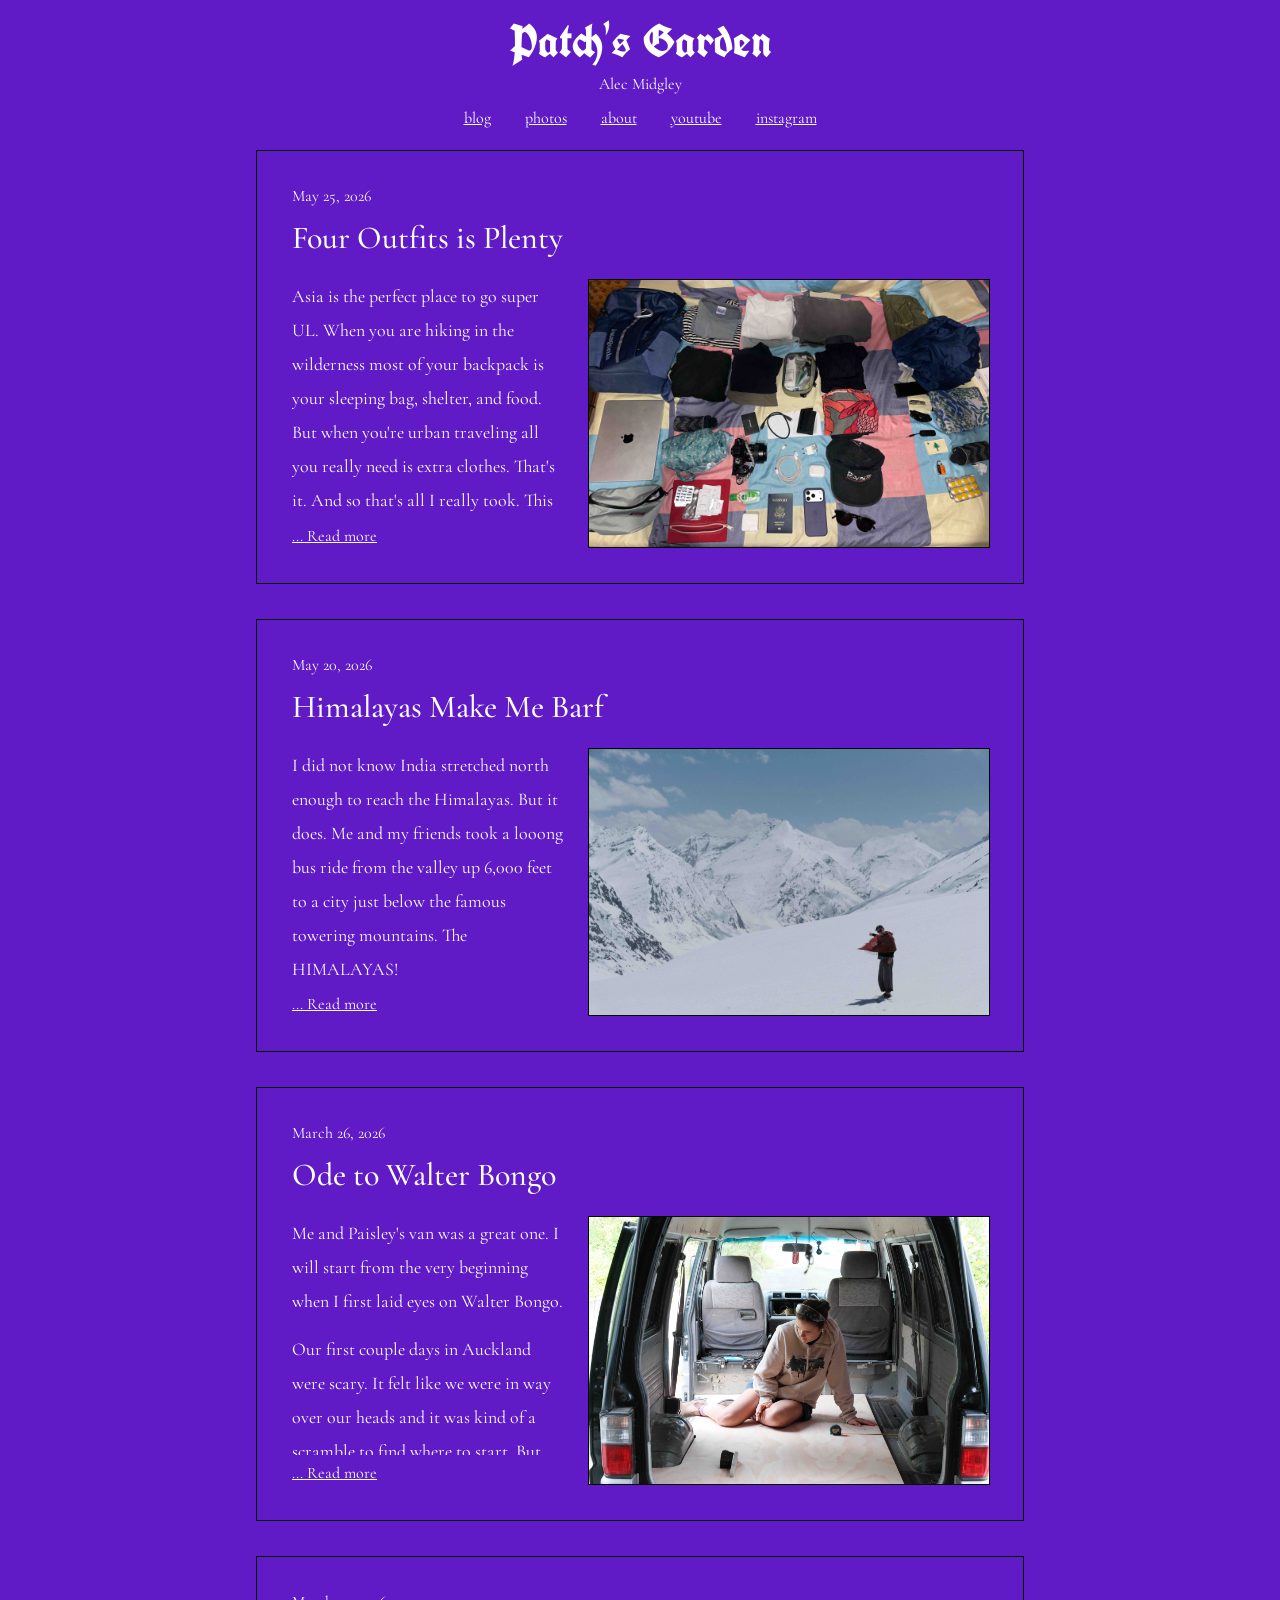
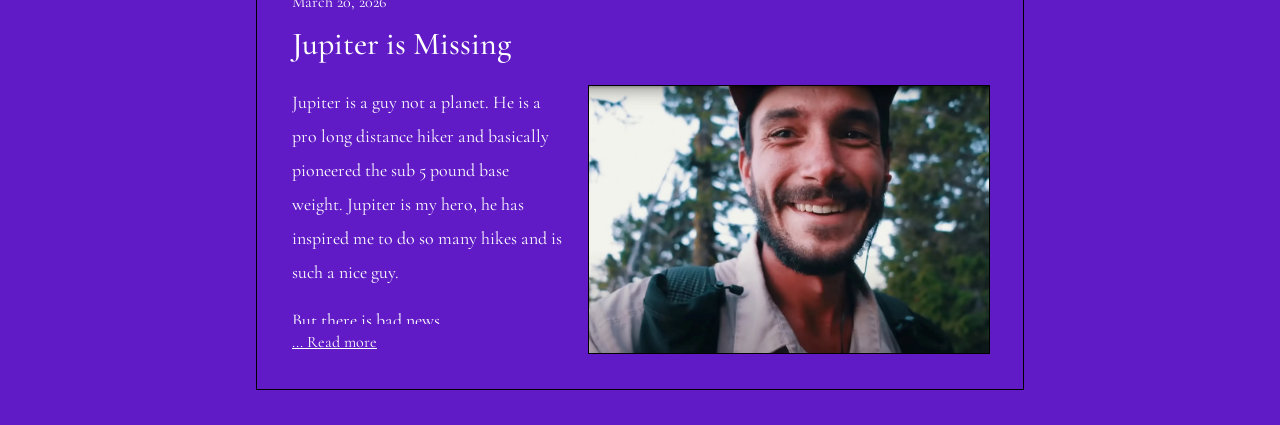
<file: index.html>
<!DOCTYPE html>
<html lang="en">

<head>

  <meta charset="UTF-8">
  <meta name="viewport" content="width=device-width, initial-scale=1.0">

  <title>Patch's Garden</title>

  <!-- BODY FONT -->
  <link rel="preconnect" href="https://fonts.googleapis.com">
  <link rel="preconnect" href="https://fonts.gstatic.com" crossorigin>

  <link href="https://fonts.googleapis.com/css2?family=Cormorant+Garamond:wght@400;500;600&display=swap" rel="stylesheet">

  <!-- TITLE FONT -->
  <link href="https://fonts.googleapis.com/css2?family=UnifrakturCook:wght@700&display=swap" rel="stylesheet">

  <!-- FAVICON -->
  <link rel="icon" type="image/png" href="images/favicon.png">
  <!-- CSS -->
  <link rel="stylesheet" href="style.css">

</head>

<body>

  <!-- HEADER -->
  <header class="header">

    <h1 class="site-title">Patch's Garden</h1>

    <p class="subtitle">Alec Midgley</p>

    <!-- NAVIGATION -->
    <nav class="nav">

      <a href="index.html"> blog </a>
      <a href="photos.html"> photos </a>
      <a href="about.html"> about </a>
      <a href="https://www.youtube.com/@patchsgarden" target="_blank"> youtube </a>
      <a href="https://www.instagram.com/patchsgarden/" target="_blank"> instagram </a>

    </nav>

  </header>

  <!-- BLOG -->
  <main class="blog-container">

    <!----------------------------------- V INSERT NEW ENTRIES DIRECTLY BELOW THIS LINE V ----------------------------------->
    
    
    <!------------------------------------------------------- ENTRY 1 ------------------------------------------------------->
    <article class="blog-post">

      <div class="entry-date">
        May 25, 2026
      </div>

      <h2 class="blog-title">
        Four Outfits is Plenty
      </h2>

      <div class="blog-preview">

        <div class="blog-preview-content">

          <div class="blog-preview-text">

            <p>
            Asia is the perfect place to go super UL. When you are hiking in the wilderness most of your backpack is your sleeping bag, shelter, and food. But when you're urban traveling all you really need is extra clothes. That's it. And so that's all I really took. This is my packing list for 6 countries over the course of two months in SE Asia and India.
            </p>

            <p>
            Patagonia Black Hole 25L. I really love the black hole line. They are extra durable and very simple. One big compartment and I have a nice blue one. On my first trip to India I used a Fjallraven pack but it had problems: it was a bit too small, had a wimpy laptop sleeve, and was separated into two main pockets.
            </p>

          </div>

          <p class="read-more">
            <a href="little-backpack-lots-of-travel.html">... Read more</a>
          </p>

        </div>

        <img
          src="images/asia_gear.jpeg"
          alt="Asia Gear"
          class="blog-preview-photo"
          title="Gear to the left I could've left at home"
        >

      </div>

    </article>

	<!-- End of entry -->

    <!------------------------------------------------------- ENTRY 2 ------------------------------------------------------->
    <article class="blog-post">

      <div class="entry-date">
        May 20, 2026
      </div>

      <h2 class="blog-title">
        Himalayas Make Me Barf
      </h2>

      <div class="blog-preview">

        <div class="blog-preview-content">

          <div class="blog-preview-text">

            <p>
              I did not know India stretched north enough to reach the Himalayas. But it does. Me and my friends took a looong bus ride from the valley up 6,000 feet to a city just below the famous towering mountains. The HIMALAYAS!
            </p>

            <p>
              The streets are narrow. They were built four hundred years ago, and because of that only designed with people and yaks in mind. But four centuries later and the streets are infested with cars. They zoom up and down the winding mountain roads leaving no room at all for people. It's annoying constantly being honked at. If you're a person get used to walking in the ditch. Or being hit by a vehicle.
            </p>

          </div>

          <p class="read-more">
            <a href="himalayas-make-me-barf.html">... Read more</a>
          </p>

        </div>

        <img
          src="images/himalayas.jpeg"
          alt="Himalayas"
          class="blog-preview-photo"
          title="Thanks georgia"
        >

      </div>

    </article>
	  
	<!-- End of entry -->

    <!------------------------------------------------------- ENTRY 3 ------------------------------------------------------->
    <article class="blog-post">

      <div class="entry-date">
        March 26, 2026
      </div>

      <h2 class="blog-title">
        Ode to Walter Bongo
      </h2>

      <div class="blog-preview">

        <div class="blog-preview-content">

          <div class="blog-preview-text">

            <p>
              Me and Paisley's van was a great one. I will start from the very beginning when I first laid eyes on Walter Bongo.
            </p>

            <p>
              Our first couple days in Auckland were scary. It felt like we were in way over our heads and it was kind of a scramble to find where to start. But once we got going it wasn't so bad. First on the to do list: buy a van. They are pretty cheap in NZ, lots and lots of people buy them, travel for a year, and resell them when they leave.
            </p>

          </div>

          <p class="read-more">
            <a href="ode-to-walter-bongo.html">... Read more</a>
          </p>

        </div>

        <img
          src="images/paisley-working.jpeg"
          alt="Paisley working on the van"
          class="blog-preview-photo"
        >

      </div>

    </article>
	  
	<!-- End of entry -->

    <!------------------------------------------------------- ENTRY 4 ------------------------------------------------------->
    <article class="blog-post">

      <div class="entry-date">
        March 20, 2026
      </div>

      <h2 class="blog-title">
        Jupiter is Missing
      </h2>

      <div class="blog-preview">

        <div class="blog-preview-content">

          <div class="blog-preview-text">

            <p>
              Jupiter is a guy not a planet. He is a pro long distance hiker and basically pioneered the sub 5 pound base weight. Jupiter is my hero, he has inspired me to do so many hikes and is such a nice guy.
            </p>

            <p>
              But there is bad news.
            </p>

          </div>

          <p class="read-more">
            <a href="jupiter-is-missing.html">... Read more</a>
          </p>

        </div>

        <img
          src="images/jupiter.jpeg"
          alt="Jupiter"
          class="blog-preview-photo"
        >

      </div>

    </article>
	  
	<!-- End of entry -->
	  
  </main>

</body>
</html>
</file>
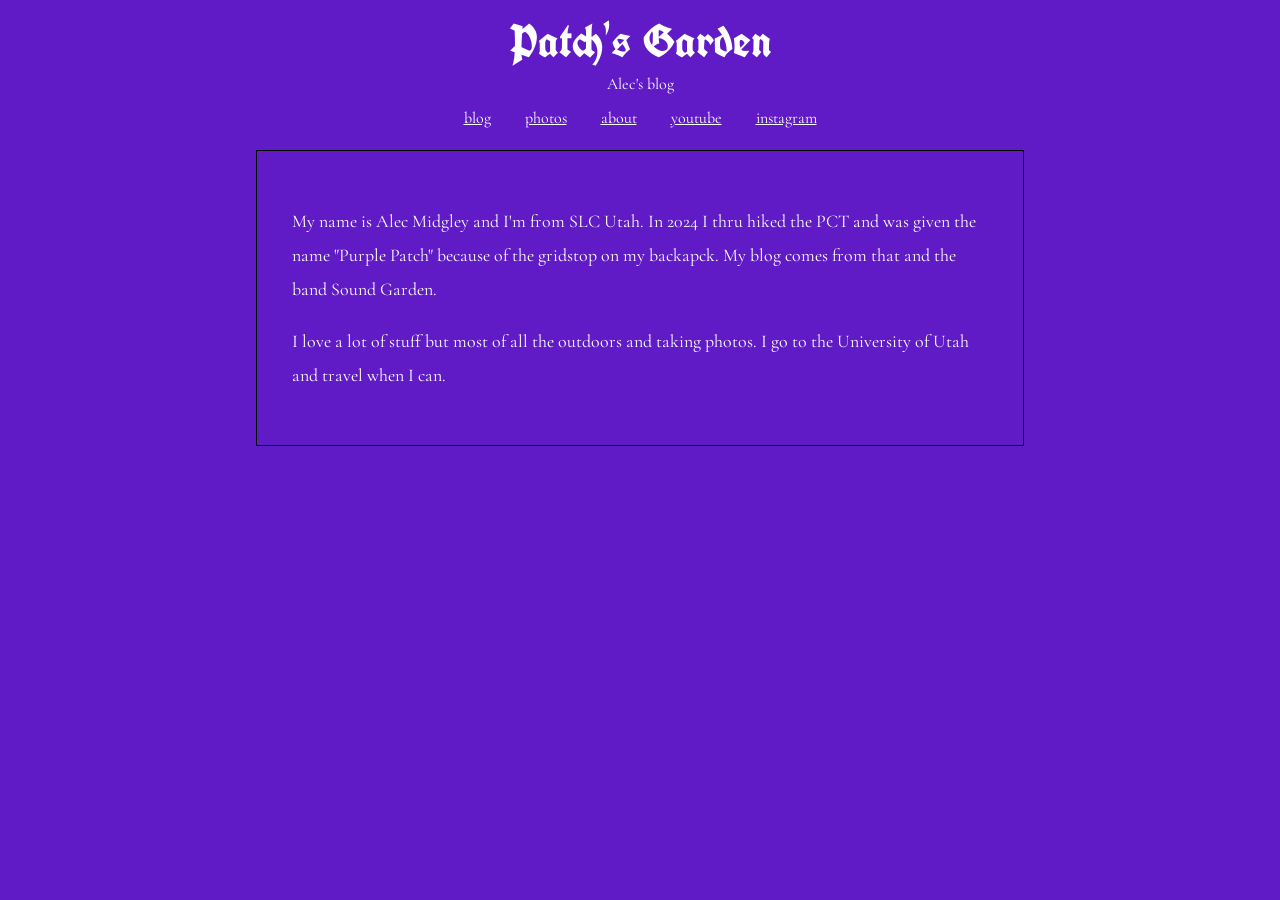
<file: about.html>
<!DOCTYPE html>
<html lang="en">

<head>

  <meta charset="UTF-8">
  <meta name="viewport" content="width=device-width, initial-scale=1.0">

  <title>Photos — Patch's Garden</title>

  <!-- BODY FONT -->
  <link rel="preconnect" href="https://fonts.googleapis.com">
  <link rel="preconnect" href="https://fonts.gstatic.com" crossorigin>

  <link href="https://fonts.googleapis.com/css2?family=Cormorant+Garamond:wght@400;500;600&display=swap" rel="stylesheet">

  <!-- TITLE FONT -->
  <link href="https://fonts.googleapis.com/css2?family=UnifrakturCook:wght@700&display=swap" rel="stylesheet">

  <!-- FAVICON -->
  <link rel="icon" type="image/png" href="images/favicon.png">
  <!-- CSS -->
  <link rel="stylesheet" href="style.css">

</head>

<body>

  <!-- HEADER -->
  <header class="header">

    <h1 class="site-title">Patch's Garden</h1>

    <p class="subtitle">Alec's blog</p>

    <!-- NAVIGATION -->
    <nav class="nav">

      <a href="index.html"> blog </a>
      <a href="photos.html"> photos </a>
      <a href="about.html"> about </a>
      <a href="https://www.youtube.com/@patchsgarden" target="_blank"> youtube </a>
      <a href="https://www.instagram.com/patchsgarden/" target="_blank"> instagram </a>

    </nav>

  </header>
  <!-- BLOG -->
  <main class="blog-container">

    <!-- ENTRY ONE -->
    <article class="blog-post">

      <div class="blog-text">

        <p>
          My name is Alec Midgley and I'm from SLC Utah. In 2024 I thru hiked the PCT and was given the name "Purple Patch" because of the gridstop on my backapck. My blog comes from that and the band Sound Garden.
        </p>

        <p>
          I love a lot of stuff but most of all the outdoors and taking photos. I go to the University of Utah and travel when I can. 
        </p>

      </div>

    </article>


</body>
</html>
</file>
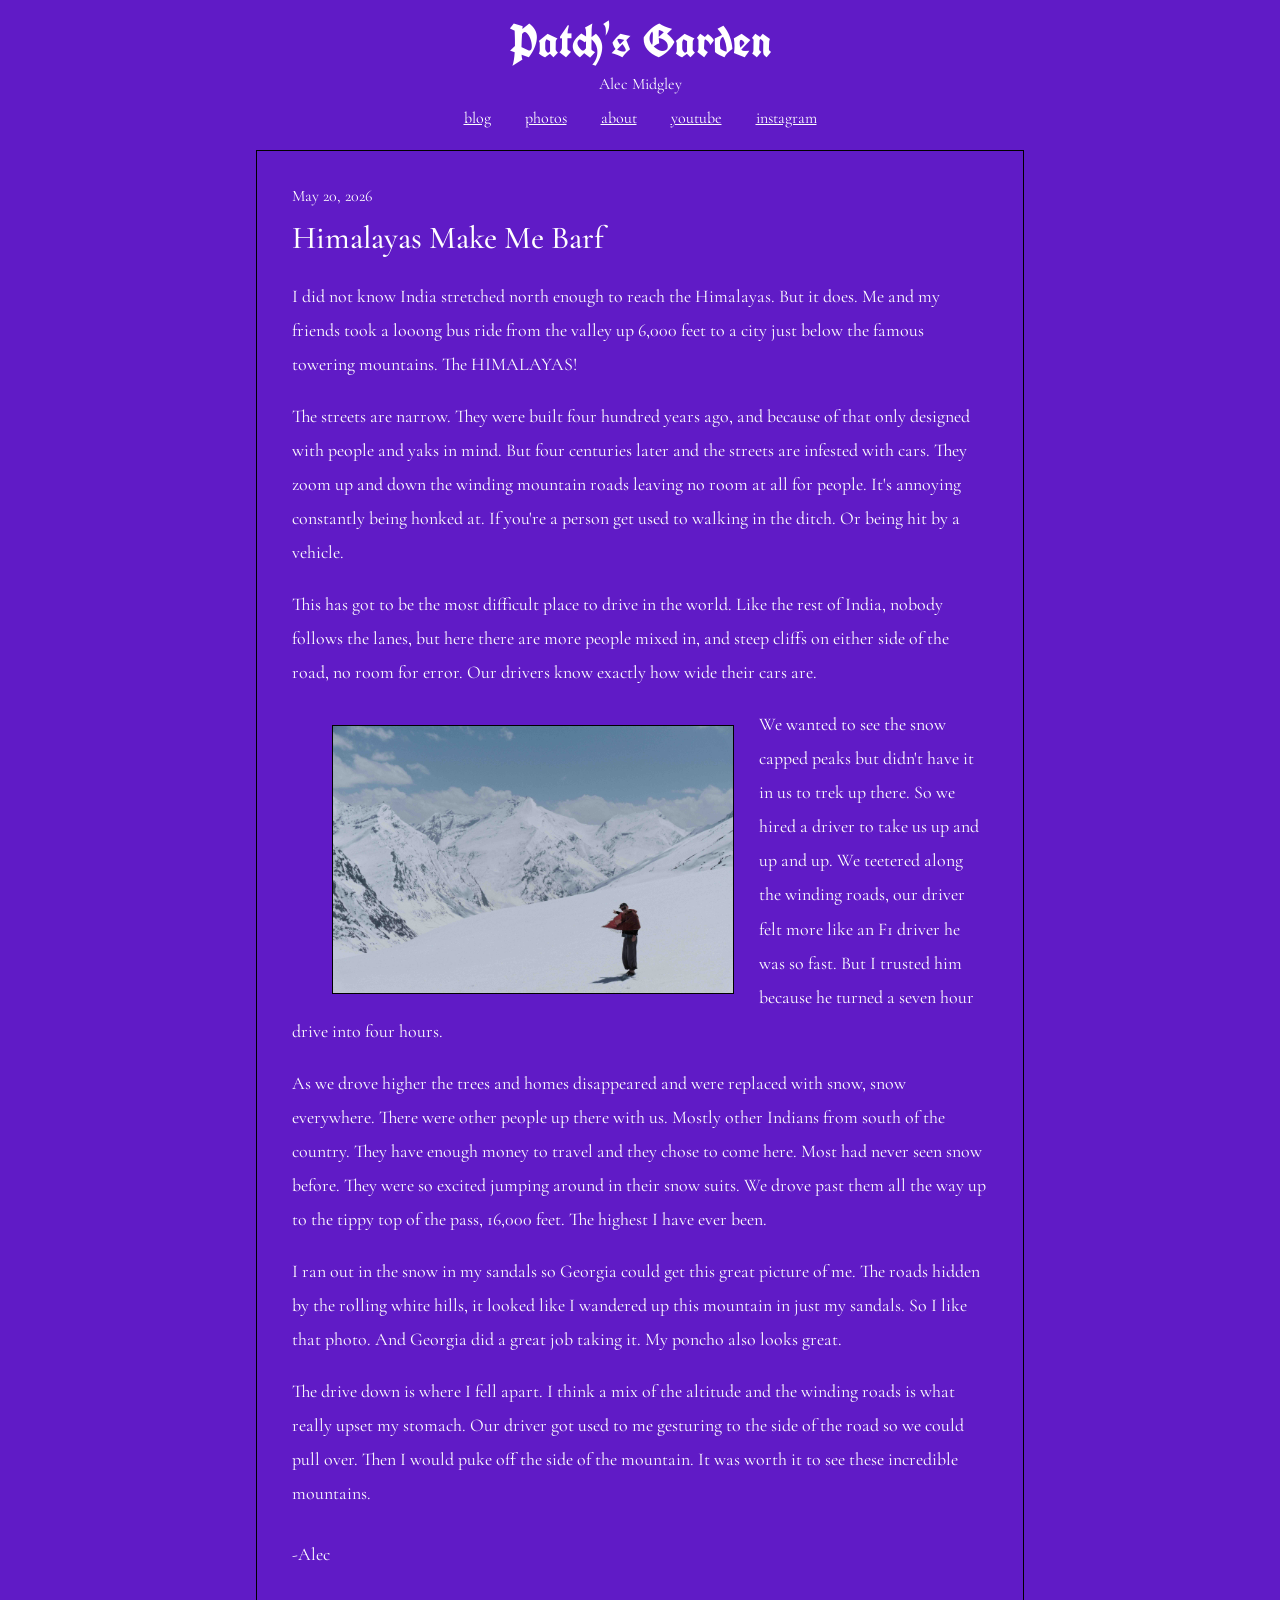
<file: himalayas-make-me-barf.html>
<!DOCTYPE html>
<html lang="en">

<head>

  <meta charset="UTF-8">
  <meta name="viewport" content="width=device-width, initial-scale=1.0">

  <title>Himalayas Make Me Barf — Patch's Garden</title>

  <!-- BODY FONT -->
  <link rel="preconnect" href="https://fonts.googleapis.com">
  <link rel="preconnect" href="https://fonts.gstatic.com" crossorigin>

  <link href="https://fonts.googleapis.com/css2?family=Cormorant+Garamond:wght@400;500;600&display=swap" rel="stylesheet">

  <!-- TITLE FONT -->
  <link href="https://fonts.googleapis.com/css2?family=UnifrakturCook:wght@700&display=swap" rel="stylesheet">

  <!-- FAVICON -->
  <link rel="icon" type="image/png" href="images/favicon.png">
  <!-- CSS -->
  <link rel="stylesheet" href="style.css">

</head>

<body>

  <!-- HEADER -->
  <header class="header">

    <h1 class="site-title">Patch's Garden</h1>

    <p class="subtitle">Alec Midgley</p>

    <!-- NAVIGATION -->
    <nav class="nav">

      <a href="index.html"> blog </a>
      <a href="photos.html"> photos </a>
      <a href="about.html"> about </a>
      <a href="https://www.youtube.com/@patchsgarden" target="_blank"> youtube </a>
      <a href="https://www.instagram.com/patchsgarden/" target="_blank"> instagram </a>

    </nav>

  </header>

  <!-- BLOG -->
  <main class="blog-container">

    <article class="blog-post">

      <div class="entry-date">
        May 20, 2026
      </div>

      <h2 class="blog-title">
        Himalayas Make Me Barf
      </h2>

      <div class="blog-text">

        <p>
          I did not know India stretched north enough to reach the Himalayas. But it does. Me and my friends took a looong bus ride from the valley up 6,000 feet to a city just below the famous towering mountains. The HIMALAYAS!
        </p>

        <p>
          The streets are narrow. They were built four hundred years ago, and because of that only designed with people and yaks in mind. But four centuries later and the streets are infested with cars. They zoom up and down the winding mountain roads leaving no room at all for people. It's annoying constantly being honked at. If you're a person get used to walking in the ditch. Or being hit by a vehicle.
        </p>

        <p>
          This has got to be the most difficult place to drive in the world. Like the rest of India, nobody follows the lanes, but here there are more people mixed in, and steep cliffs on either side of the road, no room for error. Our drivers know exactly how wide their cars are.
        </p>
        
          <figure class="photo-left photo-hover-caption">

            <img
              src="images/himalayas.jpeg"
              alt="Himalayas"
            >

            <figcaption class="photo-hover-caption__text">
              If you wear sandals in the snow your feet may get cold.
            </figcaption>

          </figure>

        <p>
          We wanted to see the snow capped peaks but didn't have it in us to trek up there. So we hired a driver to take us up and up and up. We teetered along the winding roads, our driver felt more like an F1 driver he was so fast. But I trusted him because he turned a seven hour drive into four hours.
        </p>

        <p>
          As we drove higher the trees and homes disappeared and were replaced with snow, snow everywhere. There were other people up there with us. Mostly other Indians from south of the country. They have enough money to travel and they chose to come here. Most had never seen snow before. They were so excited jumping around in their snow suits. We drove past them all the way up to the tippy top of the pass, 16,000 feet. The highest I have ever been.
        </p>

        <p>
          I ran out in the snow in my sandals so Georgia could get this great picture of me. The roads hidden by the rolling white hills, it looked like I wandered up this mountain in just my sandals. So I like that photo. And Georgia did a great job taking it. My poncho also looks great.
        </p>

        <p>
          The drive down is where I fell apart. I think a mix of the altitude and the winding roads is what really upset my stomach. Our driver got used to me gesturing to the side of the road so we could pull over. Then I would puke off the side of the mountain. It was worth it to see these incredible mountains.
        </p>

        <p class="blog-signoff">-Alec</p>

      </div>

    </article>

  </main>

</body>
</html>
</file>
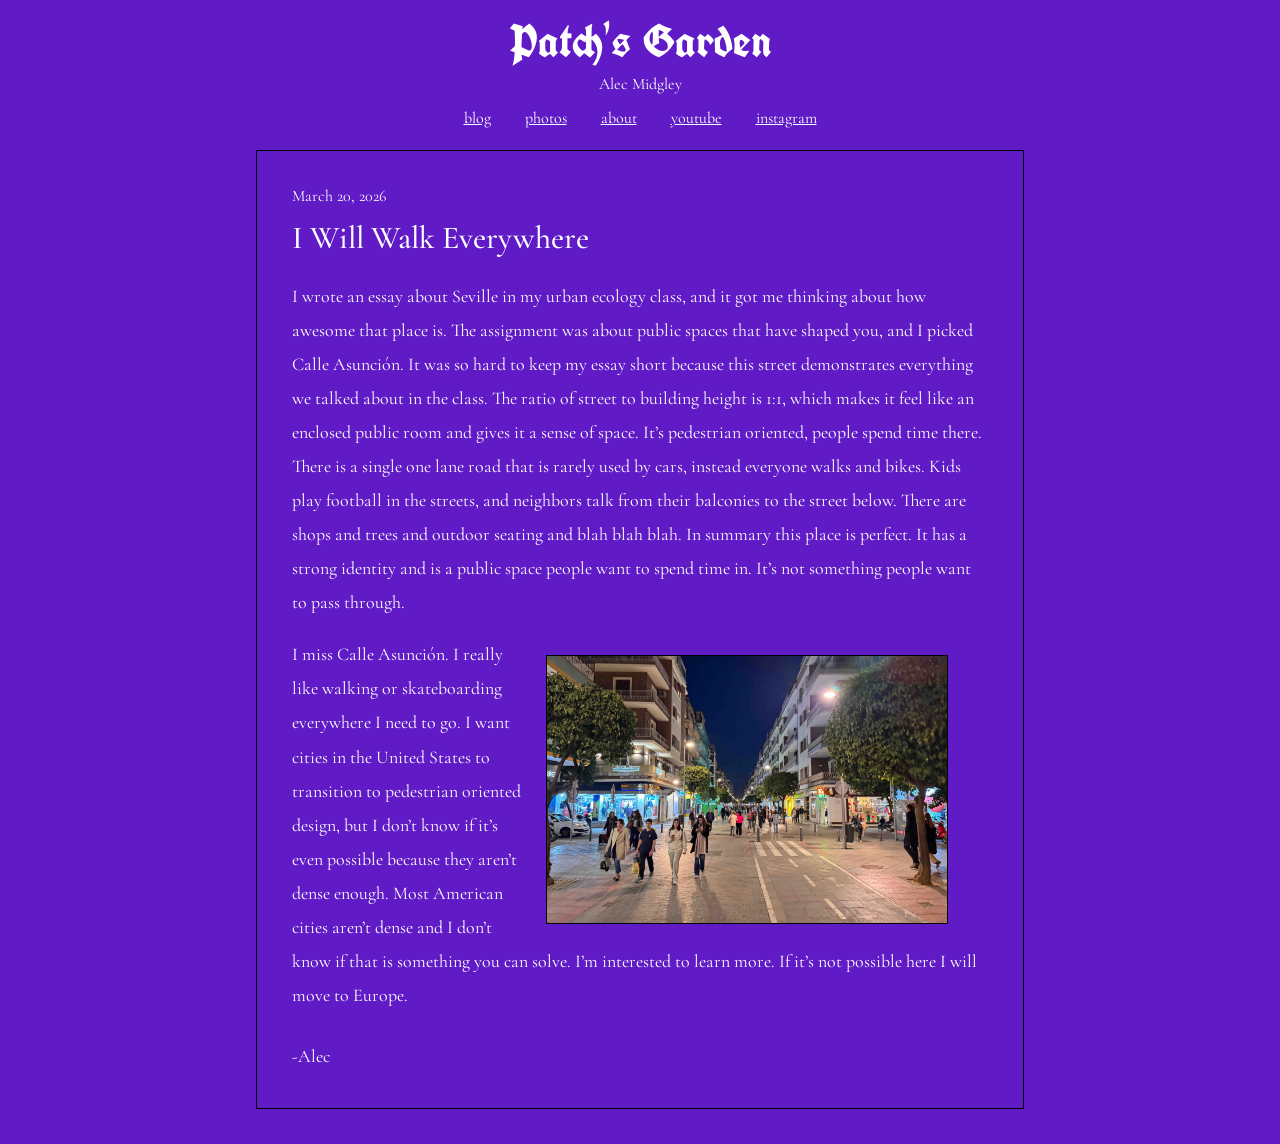
<file: jupiter-is-missing.html>
<!DOCTYPE html>
<html lang="en">

<head>

  <meta charset="UTF-8">
  <meta name="viewport" content="width=device-width, initial-scale=1.0">

  <title>Jupiter is Missing — Patch's Garden</title>

  <!-- BODY FONT -->
  <link rel="preconnect" href="https://fonts.googleapis.com">
  <link rel="preconnect" href="https://fonts.gstatic.com" crossorigin>

  <link href="https://fonts.googleapis.com/css2?family=Cormorant+Garamond:wght@400;500;600&display=swap" rel="stylesheet">

  <!-- TITLE FONT -->
  <link href="https://fonts.googleapis.com/css2?family=UnifrakturCook:wght@700&display=swap" rel="stylesheet">

  <!-- FAVICON -->
  <link rel="icon" type="image/png" href="images/favicon.png">
  <!-- CSS -->
  <link rel="stylesheet" href="style.css">

</head>

<body>

  <!-- HEADER -->
  <header class="header">

    <h1 class="site-title">Patch's Garden</h1>

    <p class="subtitle">Alec Midgley</p>

    <!-- NAVIGATION -->
    <nav class="nav">

      <a href="index.html"> blog </a>
      <a href="photos.html"> photos </a>
      <a href="about.html"> about </a>
      <a href="https://www.youtube.com/@patchsgarden" target="_blank"> youtube </a>
      <a href="https://www.instagram.com/patchsgarden/" target="_blank"> instagram </a>

    </nav>

  </header>

  <!-- BLOG -->
  <main class="blog-container">

    <article class="blog-post">

      <div class="entry-date">
        March 20, 2026
      </div>

      <h2 class="blog-title">
        I Will Walk Everywhere
      </h2>

      <div class="blog-text">

        <p>
I wrote an essay about Seville in my urban ecology class, and it got me thinking about how awesome that place is. The assignment was about public spaces that have shaped you, and I picked Calle Asunción. It was so hard to keep my essay short because this street demonstrates everything we talked about in the class. The ratio of street to building height is 1:1, which makes it feel like an enclosed public room and gives it a sense of space. It’s pedestrian oriented, people spend time there. There is a single one lane road that is rarely used by cars, instead everyone walks and bikes. Kids play football in the streets, and neighbors talk from their balconies to the street below. There are shops and trees and outdoor seating and blah blah blah. In summary this place is perfect. It has a strong identity and is a public space people want to spend time in. It’s not something people want to pass through.
        </p>

          <figure class="photo-right">

            <img
              src="images/calle_asuncion.jpeg"
              alt="Calle Asuncion"
            >

          </figure>

        <p>
I miss Calle Asunción. I really like walking or skateboarding everywhere I need to go. I want cities in the United States to transition to pedestrian oriented design, but I don’t know if it’s even possible because they aren’t dense enough. Most American cities aren’t dense and I don’t know if that is something you can solve. I’m interested to learn more. If it’s not possible here I will move to Europe.     
        </p>

        <p class="blog-signoff">-Alec</p>

      </div>

    </article>

  </main>

</body>
</html>
</file>
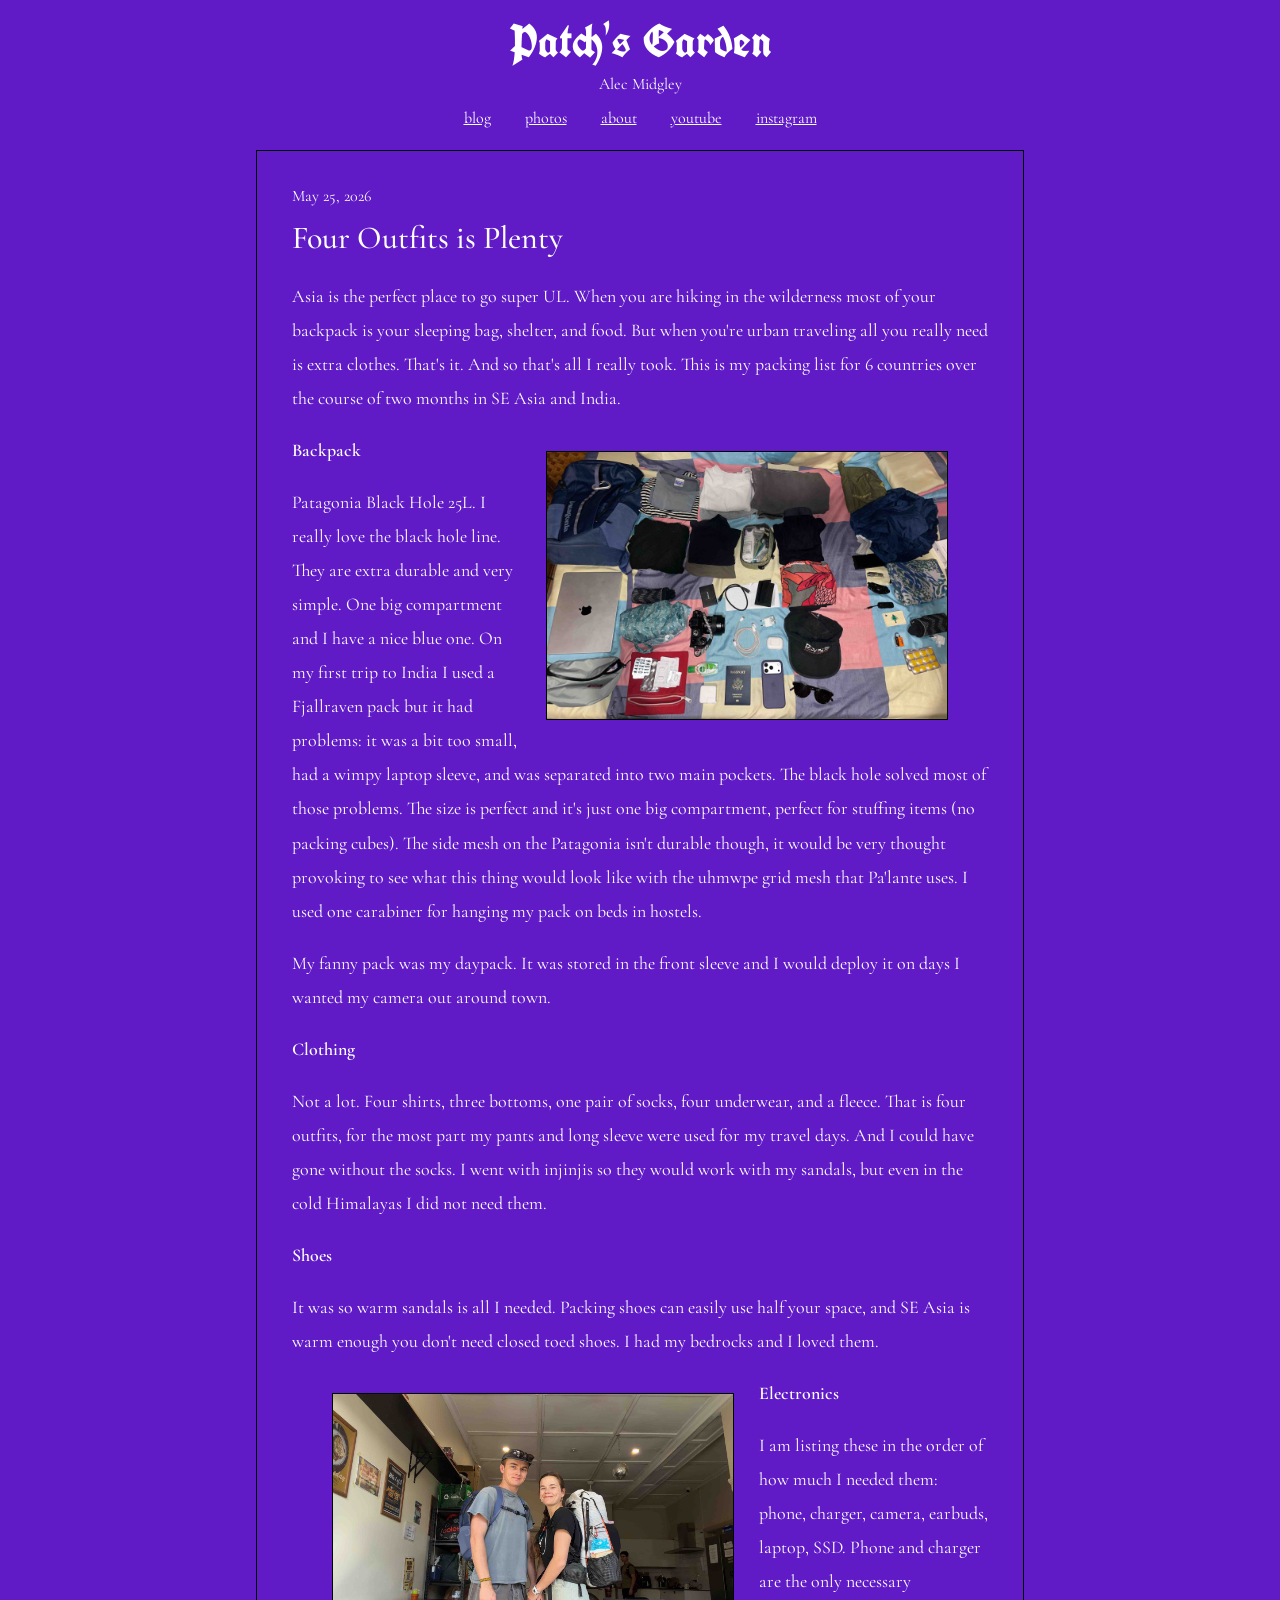
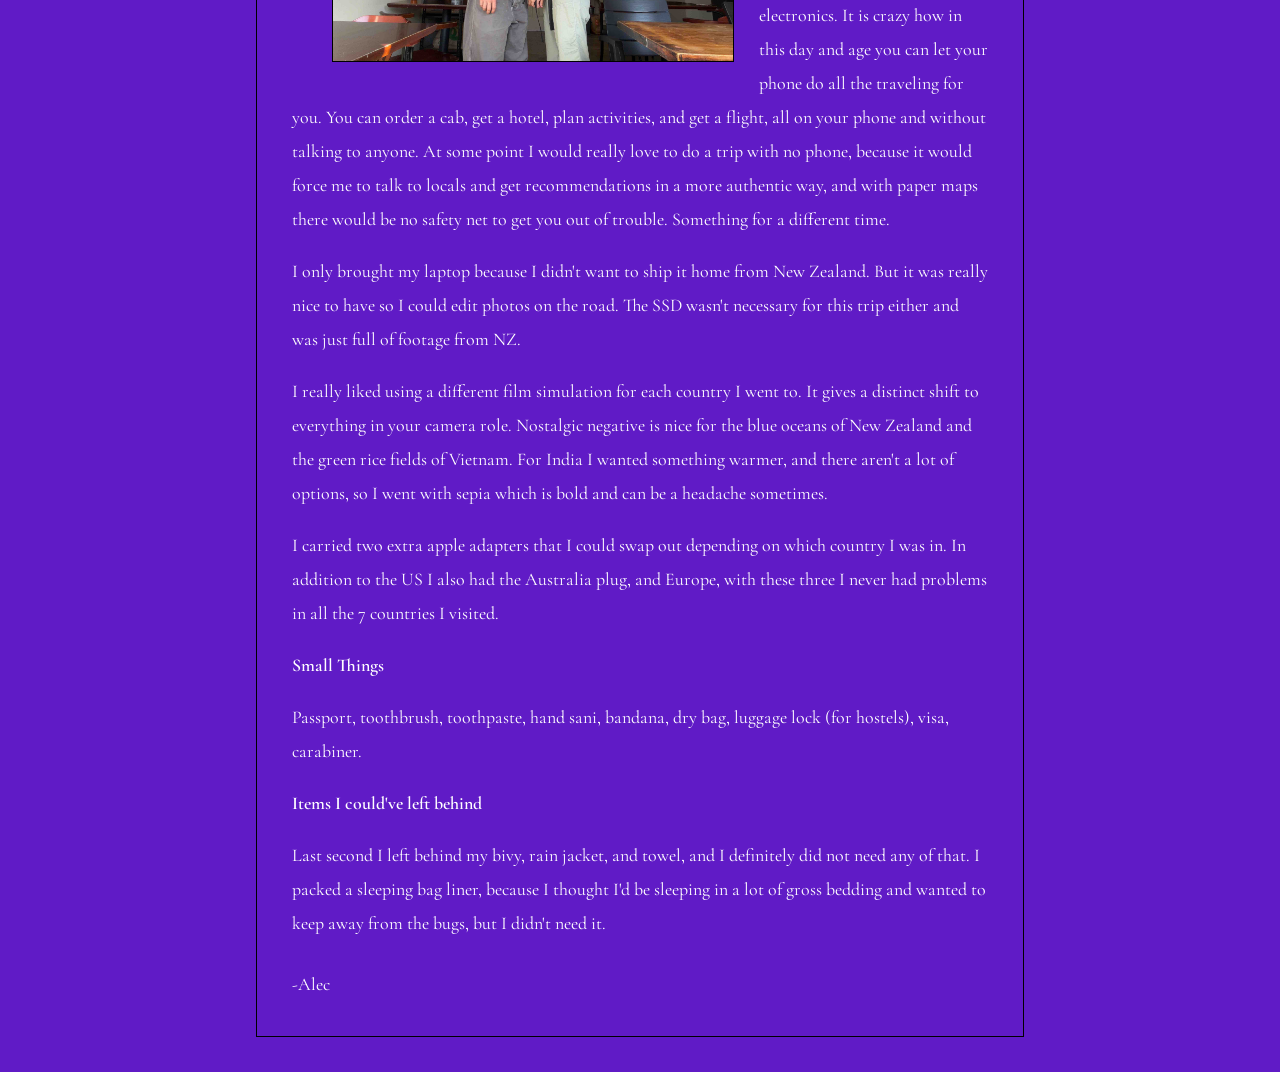
<file: little-backpack-lots-of-travel.html>
<!DOCTYPE html>
<html lang="en">

<head>

  <meta charset="UTF-8">
  <meta name="viewport" content="width=device-width, initial-scale=1.0">

  <title>Four Outfits is Plenty — Patch's Garden</title>

  <!-- BODY FONT -->
  <link rel="preconnect" href="https://fonts.googleapis.com">
  <link rel="preconnect" href="https://fonts.gstatic.com" crossorigin>

  <link href="https://fonts.googleapis.com/css2?family=Cormorant+Garamond:wght@400;500;600&display=swap" rel="stylesheet">

  <!-- TITLE FONT -->
  <link href="https://fonts.googleapis.com/css2?family=UnifrakturCook:wght@700&display=swap" rel="stylesheet">

  <!-- FAVICON -->
  <link rel="icon" type="image/png" href="images/favicon.png">
  <!-- CSS -->
  <link rel="stylesheet" href="style.css">

</head>

<body>

  <!-- HEADER -->
  <header class="header">

    <h1 class="site-title">Patch's Garden</h1>

    <p class="subtitle">Alec Midgley</p>

    <!-- NAVIGATION -->
    <nav class="nav">

      <a href="index.html"> blog </a>
      <a href="photos.html"> photos </a>
      <a href="about.html"> about </a>
      <a href="https://www.youtube.com/@patchsgarden" target="_blank"> youtube </a>
      <a href="https://www.instagram.com/patchsgarden/" target="_blank"> instagram </a>

    </nav>

  </header>

  <!-- BLOG -->
  <main class="blog-container">

    <article class="blog-post">

      <div class="entry-date">
        May 25, 2026
      </div>

      <h2 class="blog-title">
        Four Outfits is Plenty
      </h2>

      <div class="blog-text">

        <p>
        Asia is the perfect place to go super UL. When you are hiking in the wilderness most of your backpack is your sleeping bag, shelter, and food. But when you're urban traveling all you really need is extra clothes. That's it. And so that's all I really took. This is my packing list for 6 countries over the course of two months in SE Asia and India.
        </p>

          <figure class="photo-right photo-hover-caption">

            <img
              src="images/asia_gear.jpeg"
              alt="Asia Gear"
            >

            <figcaption class="photo-hover-caption__text">
              Packing list for two months in Asia, the gear pushed to the far right are things I could have left at home.
            </figcaption>

          </figure>
        
      <h2 class="blog-subtitle">
        Backpack
      </h2>
        <p>
        Patagonia Black Hole 25L. I really love the black hole line. They are extra durable and very simple. One big compartment and I have a nice blue one. On my first trip to India I used a Fjallraven pack but it had problems: it was a bit too small, had a wimpy laptop sleeve, and was separated into two main pockets. The black hole solved most of those problems. The size is perfect and it's just one big compartment, perfect for stuffing items (no packing cubes). The side mesh on the Patagonia isn't durable though, it would be very thought provoking to see what this thing would look like with the uhmwpe grid mesh that Pa'lante uses. I used one carabiner for hanging my pack on beds in hostels.
        </p>
        <p>
        My fanny pack was my daypack. It was stored in the front sleeve and I would deploy it on days I wanted my camera out around town.
        </p>


        <h2 class="blog-subtitle">
        Clothing
      </h2>
        <p>
        Not a lot. Four shirts, three bottoms, one pair of socks, four underwear, and a fleece. That is four outfits, for the most part my pants and long sleeve were used for my travel days. And I could have gone without the socks. I went with injinjis so they would work with my sandals, but even in the cold Himalayas I did not need them.
        </p>
        
        <h2 class="blog-subtitle">
        Shoes
      </h2>
        <p>
        It was so warm sandals is all I needed. Packing shoes can easily use half your space, and SE Asia is warm enough you don't need closed toed shoes. I had my bedrocks and I loved them.
        </p>
        
          <figure class="photo-left photo-hover-caption">

            <img
              src="images/us_and_backpack.jpeg"
              alt="Backpacks"
            >

            <figcaption class="photo-hover-caption__text">
              Just before we left Sydney, we were so excited for what lay ahead.
            </figcaption>

          </figure>
        
        <h2 class="blog-subtitle">
        Electronics
      </h2>
        <p>
        I am listing these in the order of how much I needed them: phone, charger, camera, earbuds, laptop, SSD. Phone and charger are the only necessary electronics. It is crazy how in this day and age you can let your phone do all the traveling for you. You can order a cab, get a hotel, plan activities, and get a flight, all on your phone and without talking to anyone. At some point I would really love to do a trip with no phone, because it would force me to talk to locals and get recommendations in a more authentic way, and with paper maps there would be no safety net to get you out of trouble. Something for a different time.
        </p>
        <p>
        I only brought my laptop because I didn't want to ship it home from New Zealand. But it was really nice to have so I could edit photos on the road. The SSD wasn't necessary for this trip either and was just full of footage from NZ.
        </p>
        <p>
        I really liked using a different film simulation for each country I went to. It gives a distinct shift to everything in your camera role. Nostalgic negative is nice for the blue oceans of New Zealand and the green rice fields of Vietnam. For India I wanted something warmer, and there aren't a lot of options, so I went with sepia which is bold and can be a headache sometimes.
        </p>
        <p>
        I carried two extra apple adapters that I could swap out depending on which country I was in. In addition to the US I also had the Australia plug, and Europe, with these three I never had problems in all the 7 countries I visited.
        </p>

         <h2 class="blog-subtitle">
        Small Things
      </h2>
        <p>
        Passport, toothbrush, toothpaste, hand sani, bandana, dry bag, luggage lock (for hostels), visa, carabiner.
        </p>

         <h2 class="blog-subtitle">
        Items I could've left behind
      </h2>
        <p>
        Last second I left behind my bivy, rain jacket, and towel, and I definitely did not need any of that. I packed a sleeping bag liner, because I thought I'd be sleeping in a lot of gross bedding and wanted to keep away from the bugs, but I didn't need it.
        </p>

        <p class="blog-signoff">-Alec</p>

      </div>

    </article>

  </main>

</body>
</html>
</file>
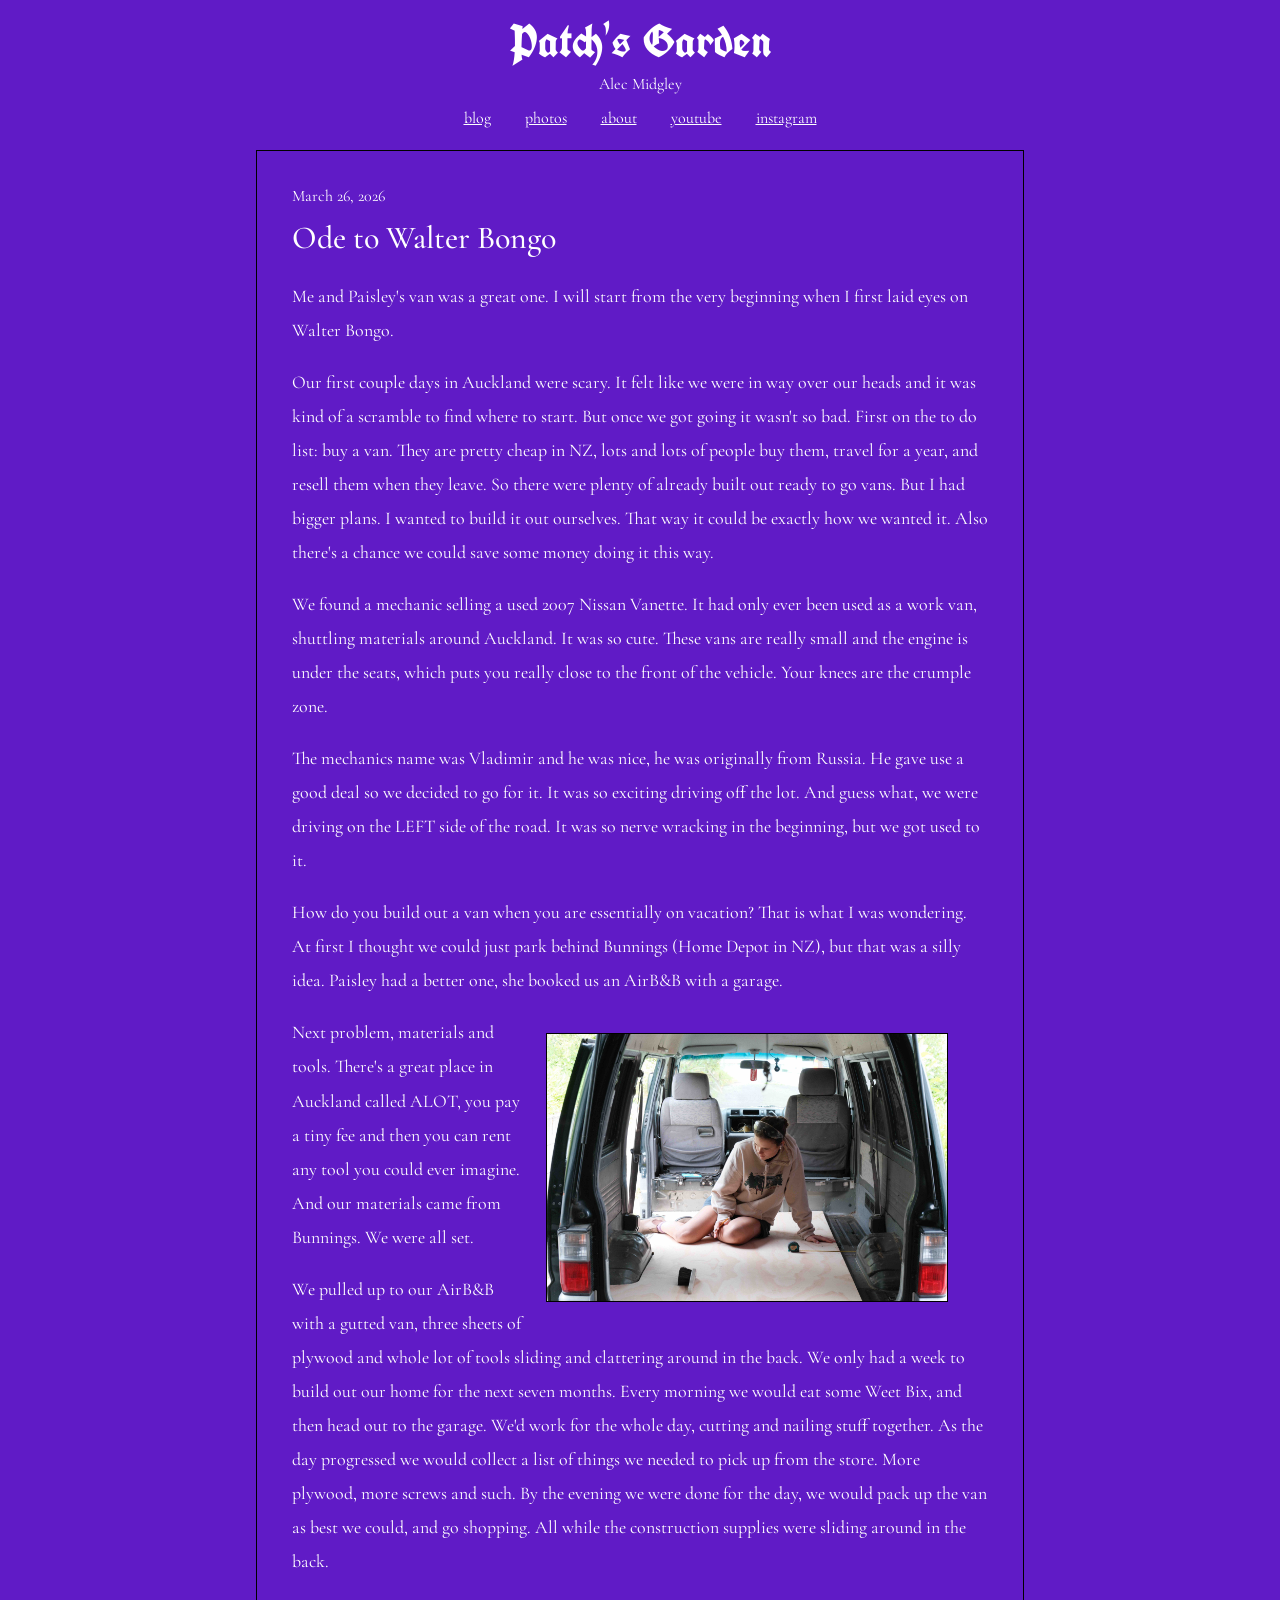
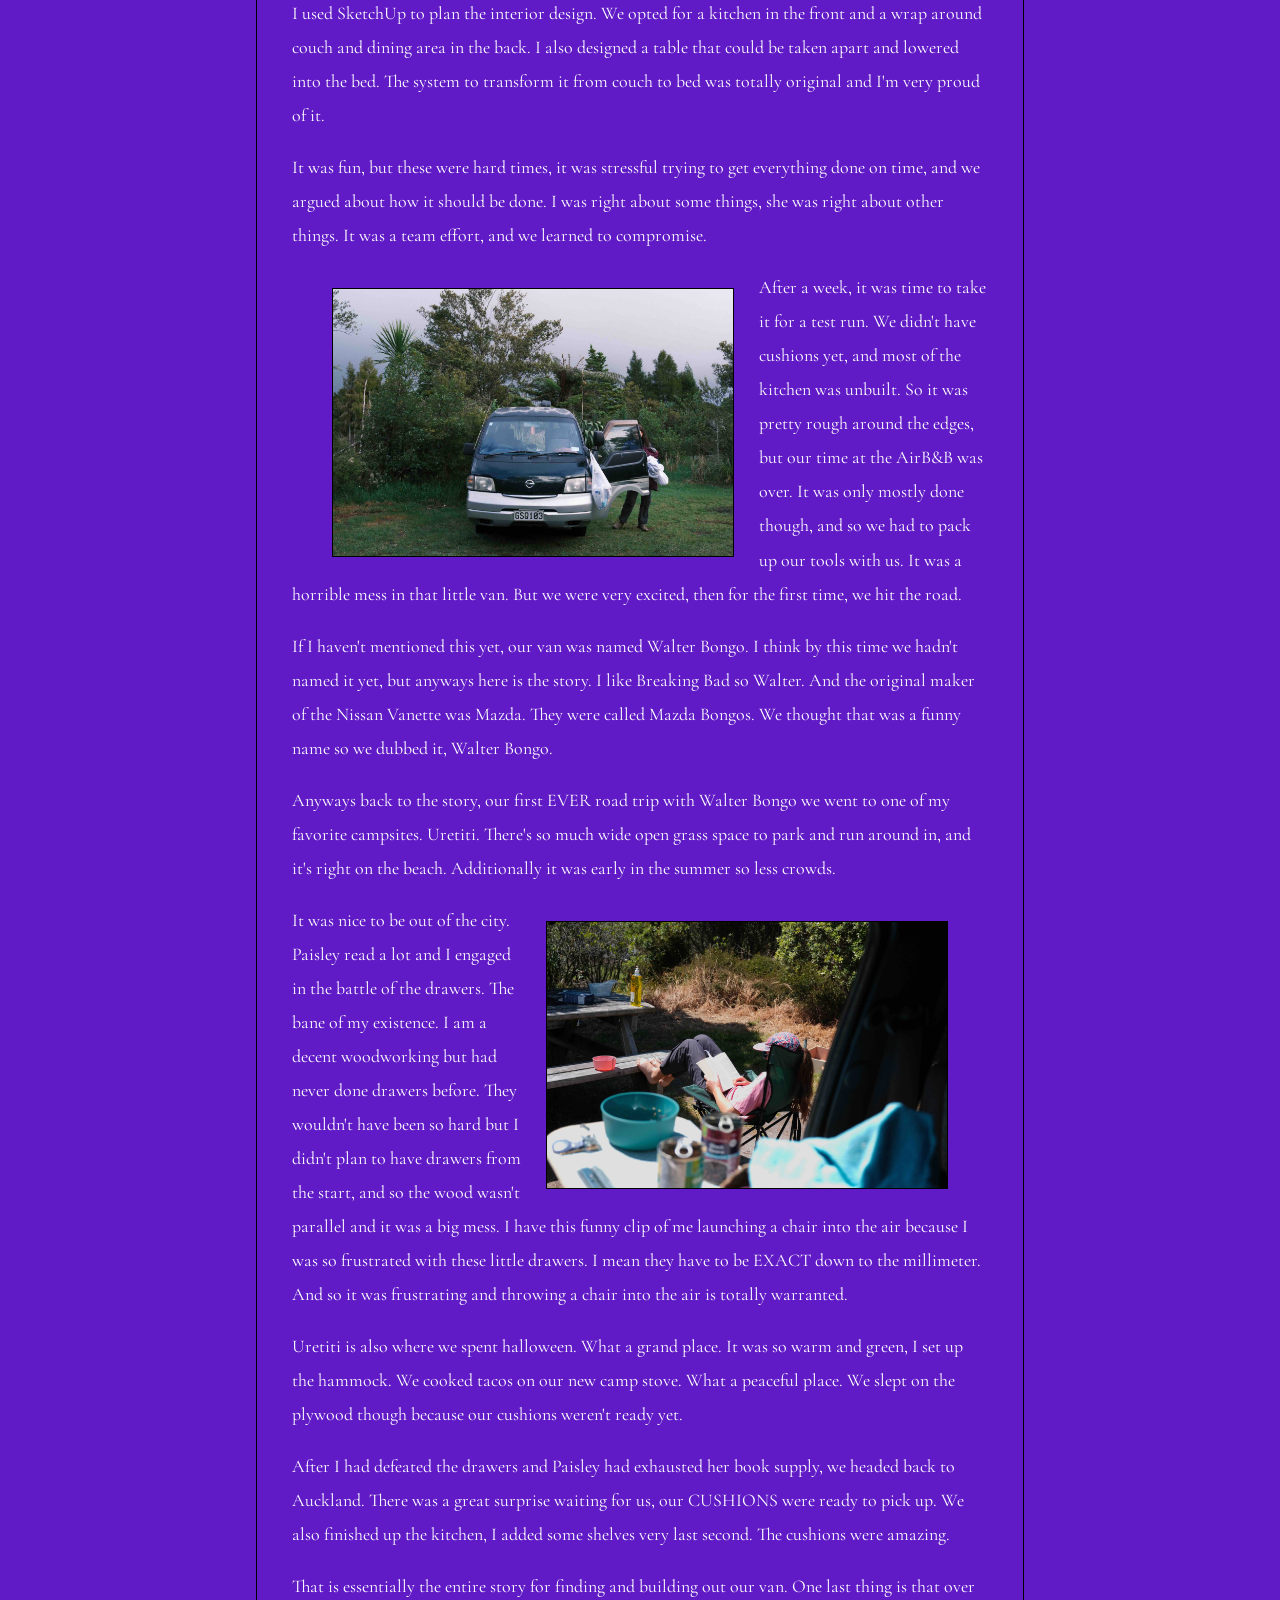
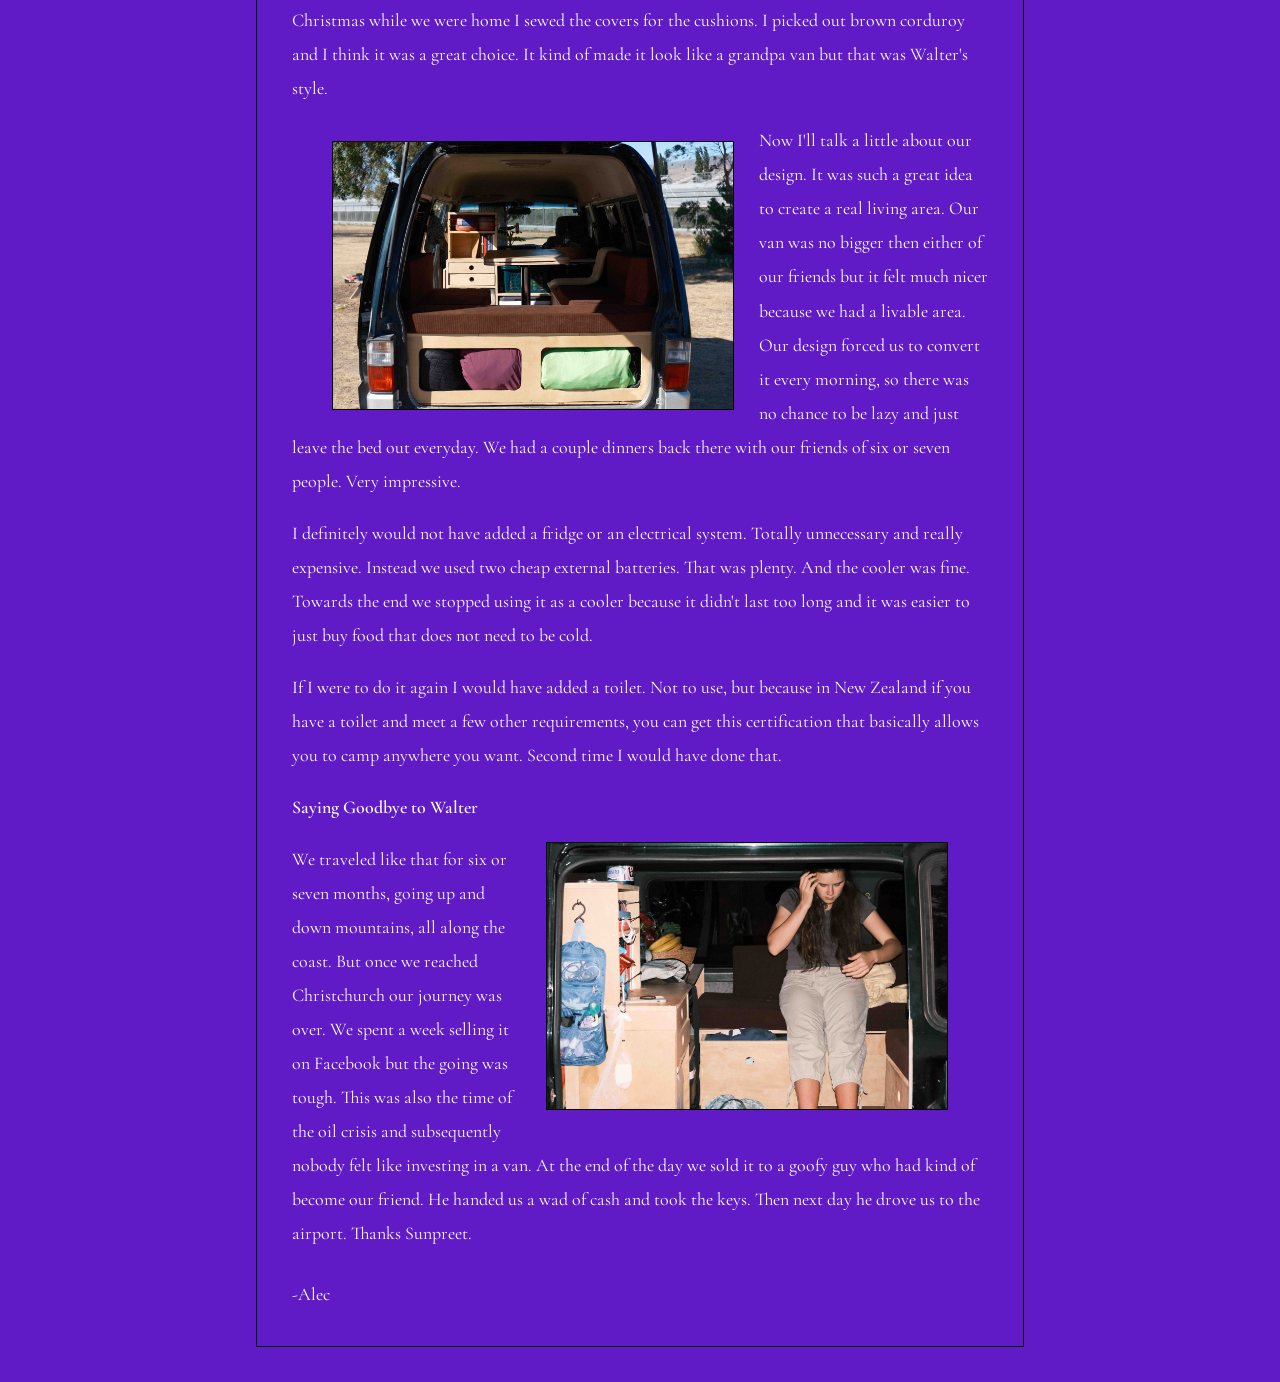
<file: ode-to-walter-bongo.html>
<!DOCTYPE html>
<html lang="en">

<head>

  <meta charset="UTF-8">
  <meta name="viewport" content="width=device-width, initial-scale=1.0">

  <title>Ode to Walter Bongo — Patch's Garden</title>

  <!-- BODY FONT -->
  <link rel="preconnect" href="https://fonts.googleapis.com">
  <link rel="preconnect" href="https://fonts.gstatic.com" crossorigin>

  <link href="https://fonts.googleapis.com/css2?family=Cormorant+Garamond:wght@400;500;600&display=swap" rel="stylesheet">

  <!-- TITLE FONT -->
  <link href="https://fonts.googleapis.com/css2?family=UnifrakturCook:wght@700&display=swap" rel="stylesheet">

  <!-- FAVICON -->
  <link rel="icon" type="image/png" href="images/favicon.png">
  <!-- CSS -->
  <link rel="stylesheet" href="style.css">

</head>

<body>

  <!-- HEADER -->
  <header class="header">

    <h1 class="site-title">Patch's Garden</h1>

    <p class="subtitle">Alec Midgley</p>

    <!-- NAVIGATION -->
    <nav class="nav">

      <a href="index.html"> blog </a>
      <a href="photos.html"> photos </a>
      <a href="about.html"> about </a>
      <a href="https://www.youtube.com/@patchsgarden" target="_blank"> youtube </a>
      <a href="https://www.instagram.com/patchsgarden/" target="_blank"> instagram </a>

    </nav>

  </header>

  <!-- BLOG -->
  <main class="blog-container">

    <article class="blog-post">

      <div class="entry-date">
        March 26, 2026
      </div>

      <h2 class="blog-title">
        Ode to Walter Bongo
      </h2>

      <div class="blog-text">

        <p>
          Me and Paisley's van was a great one. I will start from the very beginning when I first laid eyes on Walter Bongo.
        </p>

        <p>
          Our first couple days in Auckland were scary. It felt like we were in way over our heads and it was kind of a scramble to find where to start. But once we got going it wasn't so bad. First on the to do list: buy a van. They are pretty cheap in NZ, lots and lots of people buy them, travel for a year, and resell them when they leave. So there were plenty of already built out ready to go vans. But I had bigger plans. I wanted to build it out ourselves. That way it could be exactly how we wanted it. Also there's a chance we could save some money doing it this way.
        </p>

        <p>
          We found a mechanic selling a used 2007 Nissan Vanette. It had only ever been used as a work van, shuttling materials around Auckland. It was so cute. These vans are really small and the engine is under the seats, which puts you really close to the front of the vehicle. Your knees are the crumple zone.
        </p>

        <p>
          The mechanics name was Vladimir and he was nice, he was originally from Russia. He gave use a good deal so we decided to go for it. It was so exciting driving off the lot. And guess what, we were driving on the LEFT side of the road. It was so nerve wracking in the beginning, but we got used to it.
        </p>

        <p>
          How do you build out a van when you are essentially on vacation? That is what I was wondering. At first I thought we could just park behind Bunnings (Home Depot in NZ), but that was a silly idea. Paisley had a better one, she booked us an AirB&amp;B with a garage.
        </p>

          <figure class="photo-right photo-hover-caption">

            <img
              src="images/paisley-working.jpeg"
              alt="Paisley working on the van"
            >

            <figcaption class="photo-hover-caption__text">
              Our first day working on the van.
            </figcaption>

          </figure>

        <p>
          Next problem, materials and tools. There's a great place in Auckland called ALOT, you pay a tiny fee and then you can rent any tool you could ever imagine. And our materials came from Bunnings. We were all set.
        </p>

        <p>
          We pulled up to our AirB&amp;B with a gutted van, three sheets of plywood and whole lot of tools sliding and clattering around in the back. We only had a week to build out our home for the next seven months. Every morning we would eat some Weet Bix, and then head out to the garage. We'd work for the whole day, cutting and nailing stuff together. As the day progressed we would collect a list of things we needed to pick up from the store. More plywood, more screws and such. By the evening we were done for the day, we would pack up the van as best we could, and go shopping. All while the construction supplies were sliding around in the back.
        </p>

        <p>
          I used SketchUp to plan the interior design. We opted for a kitchen in the front and a wrap around couch and dining area in the back. I also designed a table that could be taken apart and lowered into the bed. The system to transform it from couch to bed was totally original and I'm very proud of it.
        </p>

        <p>
          It was fun, but these were hard times, it was stressful trying to get everything done on time, and we argued about how it should be done. I was right about some things, she was right about other things. It was a team effort, and we learned to compromise.
        </p>

          <figure class="photo-left photo-hover-caption">

            <img
              src="images/walter-front.jpeg"
              alt="Walter Bongo from the front"
            >

            <figcaption class="photo-hover-caption__text">
              We were attacked by a Wētā this night (giant grasshopper).
            </figcaption>

          </figure>

        <p>
          After a week, it was time to take it for a test run. We didn't have cushions yet, and most of the kitchen was unbuilt. So it was pretty rough around the edges, but our time at the AirB&amp;B was over. It was only mostly done though, and so we had to pack up our tools with us. It was a horrible mess in that little van. But we were very excited, then for the first time, we hit the road.
        </p>

        <p>
          If I haven't mentioned this yet, our van was named Walter Bongo. I think by this time we hadn't named it yet, but anyways here is the story. I like Breaking Bad so Walter. And the original maker of the Nissan Vanette was Mazda. They were called Mazda Bongos. We thought that was a funny name so we dubbed it, Walter Bongo.
        </p>

        <p>
          Anyways back to the story, our first EVER road trip with Walter Bongo we went to one of my favorite campsites. Uretiti. There's so much wide open grass space to park and run around in, and it's right on the beach. Additionally it was early in the summer so less crowds.
        </p>

          <figure class="photo-right photo-hover-caption">

            <img
              src="images/paisley-reading.jpeg"
              alt="Paisley reading at Uretiti"
            >

            <figcaption class="photo-hover-caption__text">
              It was nice to get out of the city, while I worked on the drawers Paisley read.
            </figcaption>

          </figure>

        <p>
          It was nice to be out of the city. Paisley read a lot and I engaged in the battle of the drawers. The bane of my existence. I am a decent woodworking but had never done drawers before. They wouldn't have been so hard but I didn't plan to have drawers from the start, and so the wood wasn't parallel and it was a big mess. I have this funny clip of me launching a chair into the air because I was so frustrated with these little drawers. I mean they have to be EXACT down to the millimeter. And so it was frustrating and throwing a chair into the air is totally warranted.
        </p>

        <p>
          Uretiti is also where we spent halloween. What a grand place. It was so warm and green, I set up the hammock. We cooked tacos on our new camp stove. What a peaceful place. We slept on the plywood though because our cushions weren't ready yet.
        </p>

        <p>
          After I had defeated the drawers and Paisley had exhausted her book supply, we headed back to Auckland. There was a great surprise waiting for us, our CUSHIONS were ready to pick up. We also finished up the kitchen, I added some shelves very last second. The cushions were amazing.
        </p>

        <p>
          That is essentially the entire story for finding and building out our van. One last thing is that over Christmas while we were home I sewed the covers for the cushions. I picked out brown corduroy and I think it was a great choice. It kind of made it look like a grandpa van but that was Walter's style.
        </p>

          <figure class="photo-left photo-hover-caption">

            <img
              src="images/view-from-the-back.jpeg"
              alt="View from the back of Walter Bongo"
            >

            <figcaption class="photo-hover-caption__text">
              My favorite part of our van was the wrap around seats.
            </figcaption>

          </figure>

        <p>
          Now I'll talk a little about our design. It was such a great idea to create a real living area. Our van was no bigger then either of our friends but it felt much nicer because we had a livable area. Our design forced us to convert it every morning, so there was no chance to be lazy and just leave the bed out everyday. We had a couple dinners back there with our friends of six or seven people. Very impressive.
        </p>

        <p>
          I definitely would not have added a fridge or an electrical system. Totally unnecessary and really expensive. Instead we used two cheap external batteries. That was plenty. And the cooler was fine. Towards the end we stopped using it as a cooler because it didn't last too long and it was easier to just buy food that does not need to be cold.
        </p>

        <p>
          If I were to do it again I would have added a toilet. Not to use, but because in New Zealand if you have a toilet and meet a few other requirements, you can get this certification that basically allows you to camp anywhere you want. Second time I would have done that.
        </p>

        <h2 class="blog-subtitle">
          Saying Goodbye to Walter
        </h2>

          <figure class="photo-right photo-hover-caption">

            <img
              src="images/paisley-sitting.jpeg"
              alt="Paisley sitting in Walter Bongo"
            >

            <figcaption class="photo-hover-caption__text">
              This was in Clyde, sorry the van is a mess
            </figcaption>

          </figure>

        <p>
          We traveled like that for six or seven months, going up and down mountains, all along the coast. But once we reached Christchurch our journey was over. We spent a week selling it on Facebook but the going was tough. This was also the time of the oil crisis and subsequently nobody felt like investing in a van. At the end of the day we sold it to a goofy guy who had kind of become our friend. He handed us a wad of cash and took the keys. Then next day he drove us to the airport. Thanks Sunpreet.
        </p>

        <p class="blog-signoff">-Alec</p>

      </div>

    </article>

  </main>

</body>
</html>
</file>
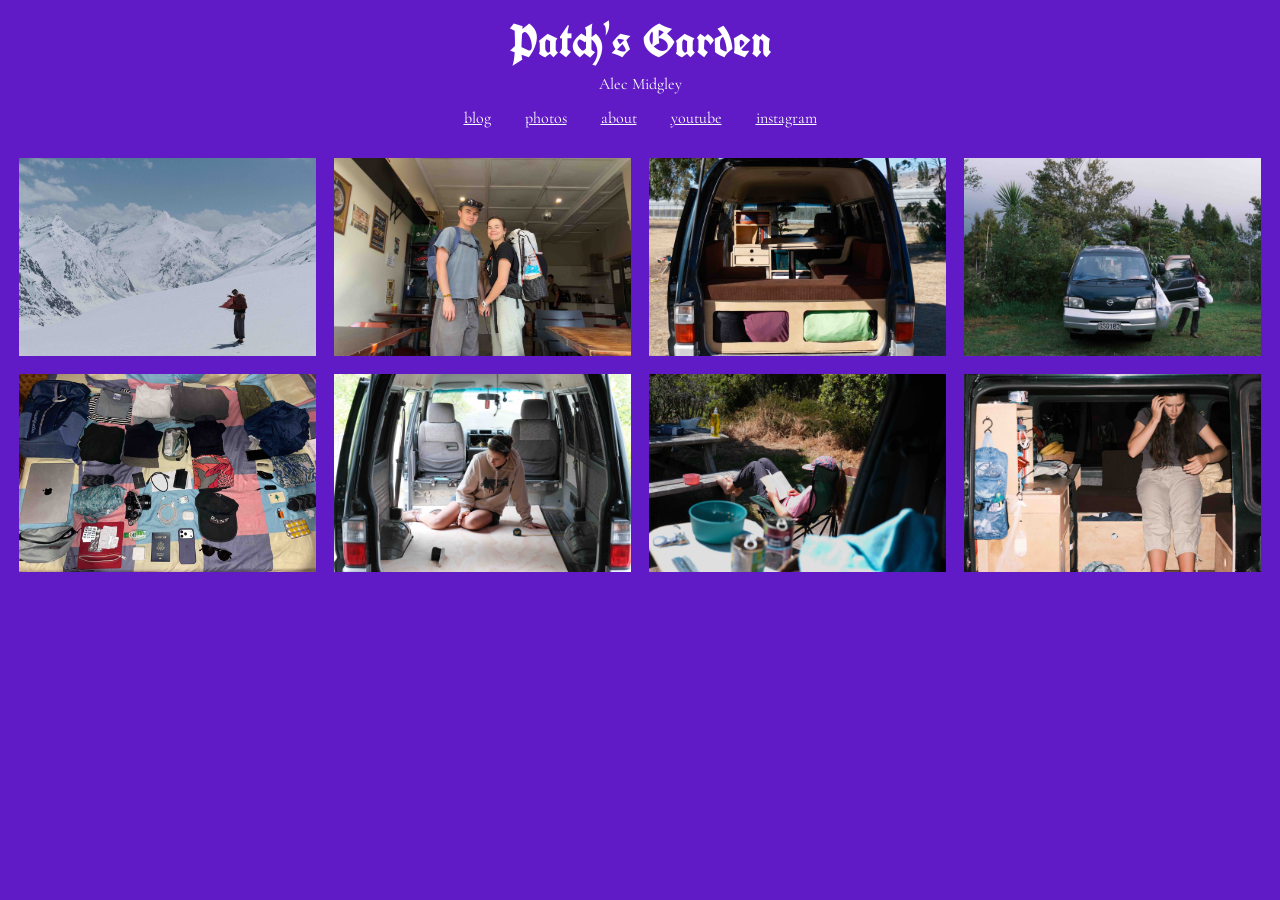
<file: photos.html>
<!DOCTYPE html>
<html lang="en">

<head>

  <meta charset="UTF-8">
  <meta name="viewport" content="width=device-width, initial-scale=1.0">

  <title>Photos — Patch's Garden</title>

  <!-- BODY FONT -->
  <link rel="preconnect" href="https://fonts.googleapis.com">
  <link rel="preconnect" href="https://fonts.gstatic.com" crossorigin>

  <link href="https://fonts.googleapis.com/css2?family=Cormorant+Garamond:wght@400;500;600&display=swap" rel="stylesheet">

  <!-- TITLE FONT -->
  <link href="https://fonts.googleapis.com/css2?family=UnifrakturCook:wght@700&display=swap" rel="stylesheet">

  <!-- FAVICON -->
  <link rel="icon" type="image/png" href="images/favicon.png">
  <!-- CSS -->
  <link rel="stylesheet" href="style.css">

</head>

<body>

  <!-- HEADER -->
  <header class="header">

    <h1 class="site-title">Patch's Garden</h1>

    <p class="subtitle">Alec Midgley</p>

    <!-- NAVIGATION -->
    <nav class="nav">

      <a href="index.html"> blog </a>
      <a href="photos.html"> photos </a>
      <a href="about.html"> about </a>
      <a href="https://www.youtube.com/@patchsgarden" target="_blank"> youtube </a>
      <a href="https://www.instagram.com/patchsgarden/" target="_blank"> instagram </a>

    </nav>

  </header>

  <!-- GALLERY -->
 <main class="gallery-container">

  <img src="images/himalayas.jpeg" alt="">
  <img src="images/asia_gear.jpeg" alt="">
  <img src="images/us_and_backpack.jpeg" alt="">
  <img src="images/paisley-working.jpeg" alt="">
  <img src="images/view-from-the-back.jpeg" alt="">
  <img src="images/paisley-reading.jpeg" alt="">
  <img src="images/walter-front.jpeg" alt="">
  <img src="images/paisley-sitting.jpeg" alt="">

</main>

</body>
</html>
</file>
<file: style.css>
/* -----------------------------
   COLORS
----------------------------- */

:root {

  --main-purple: #ffffff;

  --background: #601bc6;

}

/* -----------------------------
   PAGE
----------------------------- */

body {

  margin: 0;

  padding: 0;

  background: var(--background);

  color: var(--main-purple);

  font-family: "Cormorant Garamond", serif;

}

/* -----------------------------
   LINKS
----------------------------- */

a {

  color: var(--main-purple);

  text-decoration: underline;

}

a:hover {

  opacity: 0.7;

}

/* -----------------------------
   HEADER
----------------------------- */

.header {

  text-align: center;

  margin-top: 10px;

}

.site-title {

  font-family: "UnifrakturCook", cursive;

  font-size: 2.9rem;

  font-weight: 700;

  margin: 0;

}

.subtitle {

  margin-top: 3px;

  margin-bottom: 0;

  font-size: 1rem;

}

/* -----------------------------
   NAVIGATION
----------------------------- */

.nav {

  margin-top: 14px;

  display: flex;

  justify-content: center;

  gap: 34px;

  font-size: 1rem;

}

/* -----------------------------
   BLOG AREA
----------------------------- */

.blog-container {

  width: 60%;

  margin: 22px auto;

}

/* -----------------------------
   BLOG POSTS
----------------------------- */

.blog-post {

  border: 1px solid black;

  padding: 35px;

  margin-bottom: 35px;

  overflow: hidden;

  background: transparent;

}

/* -----------------------------
   DATE
----------------------------- */

.entry-date {

  font-size: 1rem;

  margin-bottom: 12px;

}

/* ---------------------------------------------------------------------------------------------------------------------------------
   BLOG TITLE & SUBTITLE & TEXT
--------------------------------------------------------------------------------------------------------------------------------- */

.blog-title {

  margin-top: 0;

  margin-bottom: 22px;

  font-size: 2rem;

  font-weight: 500;

}

.blog-subtitle {

  font-size: 1.12rem;

  line-height: 1.9;

  font-weight: 600;

  margin-top: 10px;

  margin-bottom: 0px;

}

.blog-text {

  font-size: 1.12rem;

  line-height: 1.9;

}

.blog-signoff {

  margin-top: 1.5em;

  margin-bottom: 0;

}

.blog-preview {

  --preview-photo-width: 400px;

  --preview-photo-height: calc(var(--preview-photo-width) * 2 / 3);

  display: grid;

  grid-template-columns: 1fr var(--preview-photo-width);

  gap: 25px;

  align-items: start;

}

.blog-preview-content {

  display: flex;

  flex-direction: column;

  height: var(--preview-photo-height);

  min-height: 0;

  overflow: hidden;

}

.blog-preview-text {

  flex: 1;

  min-height: 0;

  font-size: 1.12rem;

  line-height: 1.9;

  overflow: hidden;

}

.blog-preview-text p {

  margin: 0;

}

.blog-preview-text p + p {

  margin-top: 0.75em;

}

.blog-preview-photo {

  grid-column: 2;

  grid-row: 1;

  width: var(--preview-photo-width);

  height: var(--preview-photo-height);

  aspect-ratio: 3 / 2;

  object-fit: cover;

  border: 1px solid black;

  margin: 0;

  float: none;

  transition: opacity 0.2s ease;

}

.blog-preview-photo:hover {

  opacity: 0.90;

}

.blog-preview-content .read-more {

  margin-top: 8px;

  margin-bottom: 0;

  flex-shrink: 0;

}

/* -----------------------------
   PHOTOS
----------------------------- */

/* PHOTO ON RIGHT */

.photo-right {

  float: right;

  width: 400px;

  margin-left: 25px;

  margin-bottom: 15px;

  border: 1px solid black;
  
  transition: opacity 0.2s ease; 

}

.photo-right img {

  display: block;

  width: 100%;

}

/* PHOTO ON LEFT */

.photo-left {

  float: left;

  width: 400px;

  margin-right: 25px;

  margin-bottom: 15px;

  border: 1px solid black;

  transition: opacity 0.2s ease;

}

.photo-left img {

  display: block;

  width: 100%;

}

/* HOVER EFFECT */

.photo-left:hover,

.photo-right:hover {

  opacity: 0.90;

}

.photo-hover-caption {

  position: relative;

}

.photo-hover-caption img {

  display: block;

  width: 100%;

  transition: opacity 0.8s ease;

}

.photo-hover-caption:hover {

  opacity: 1;

}

.photo-hover-caption:hover img {

  opacity: 0.55;

}

.photo-hover-caption__text {

  position: absolute;

  top: 50%;

  left: 50%;

  transform: translate(-50%, -50%);

  background: var(--background);

  color: var(--main-purple);

  padding: 10px 14px;

  text-align: center;

  font-size: 1rem;

  line-height: 1.5;

  max-width: 90%;

  opacity: 0;

  transition: opacity 0.8s ease;

  pointer-events: none;

}

.photo-hover-caption:hover .photo-hover-caption__text {

  opacity: 1;

}

/* -----------------------------
   PHOTO GALLERY
----------------------------- */

.gallery-container {

  width: 97%;

  margin: 30px auto 80px auto;

  column-count: 4;

  column-gap: 18px;

}

/* IMAGES */

.gallery-container img {

  width: 100%;

  margin-bottom: 18px;

  display: block;

  break-inside: avoid;

  transition: opacity 0.2s ease;

}

/* HOVER */

.gallery-container img:hover {

  opacity: 0.90;

}

/* -----------------------------
   RESPONSIVE
----------------------------- */

@media (max-width: 1200px) {

  .gallery-container {

    column-count: 3;

  }

}

@media (max-width: 800px) {

  .gallery-container {

    column-count: 2;

    width: 95%;

  }

}

@media (max-width: 500px) {

  .gallery-container {

    column-count: 1;

  }

}


/* -----------------------------
   MOBILE
----------------------------- */

@media (max-width: 900px) {

  .blog-container {

    width: 90%;

  }

  .photo-left,
  .photo-right {

    float: none;

    display: block;

    width: 100%;

    max-width: 350px;

    margin: 20px auto;

  }

  .blog-preview {

    grid-template-columns: 1fr;

    gap: 15px;

  }

  .blog-preview-photo {

    grid-column: 1;

    grid-row: 1;

    width: 100%;

    max-width: 350px;

    height: auto;

    justify-self: center;

  }

  .blog-preview-content {

    grid-column: 1;

    grid-row: 2;

    height: auto;

  }

  .blog-preview-text {

    display: -webkit-box;

    -webkit-box-orient: vertical;

    -webkit-line-clamp: 4;

    flex: none;

  }

  .site-title {

    font-size: 2.2rem;

  }

  .nav {

    gap: 18px;

    flex-wrap: wrap;

  }

}
</file>
